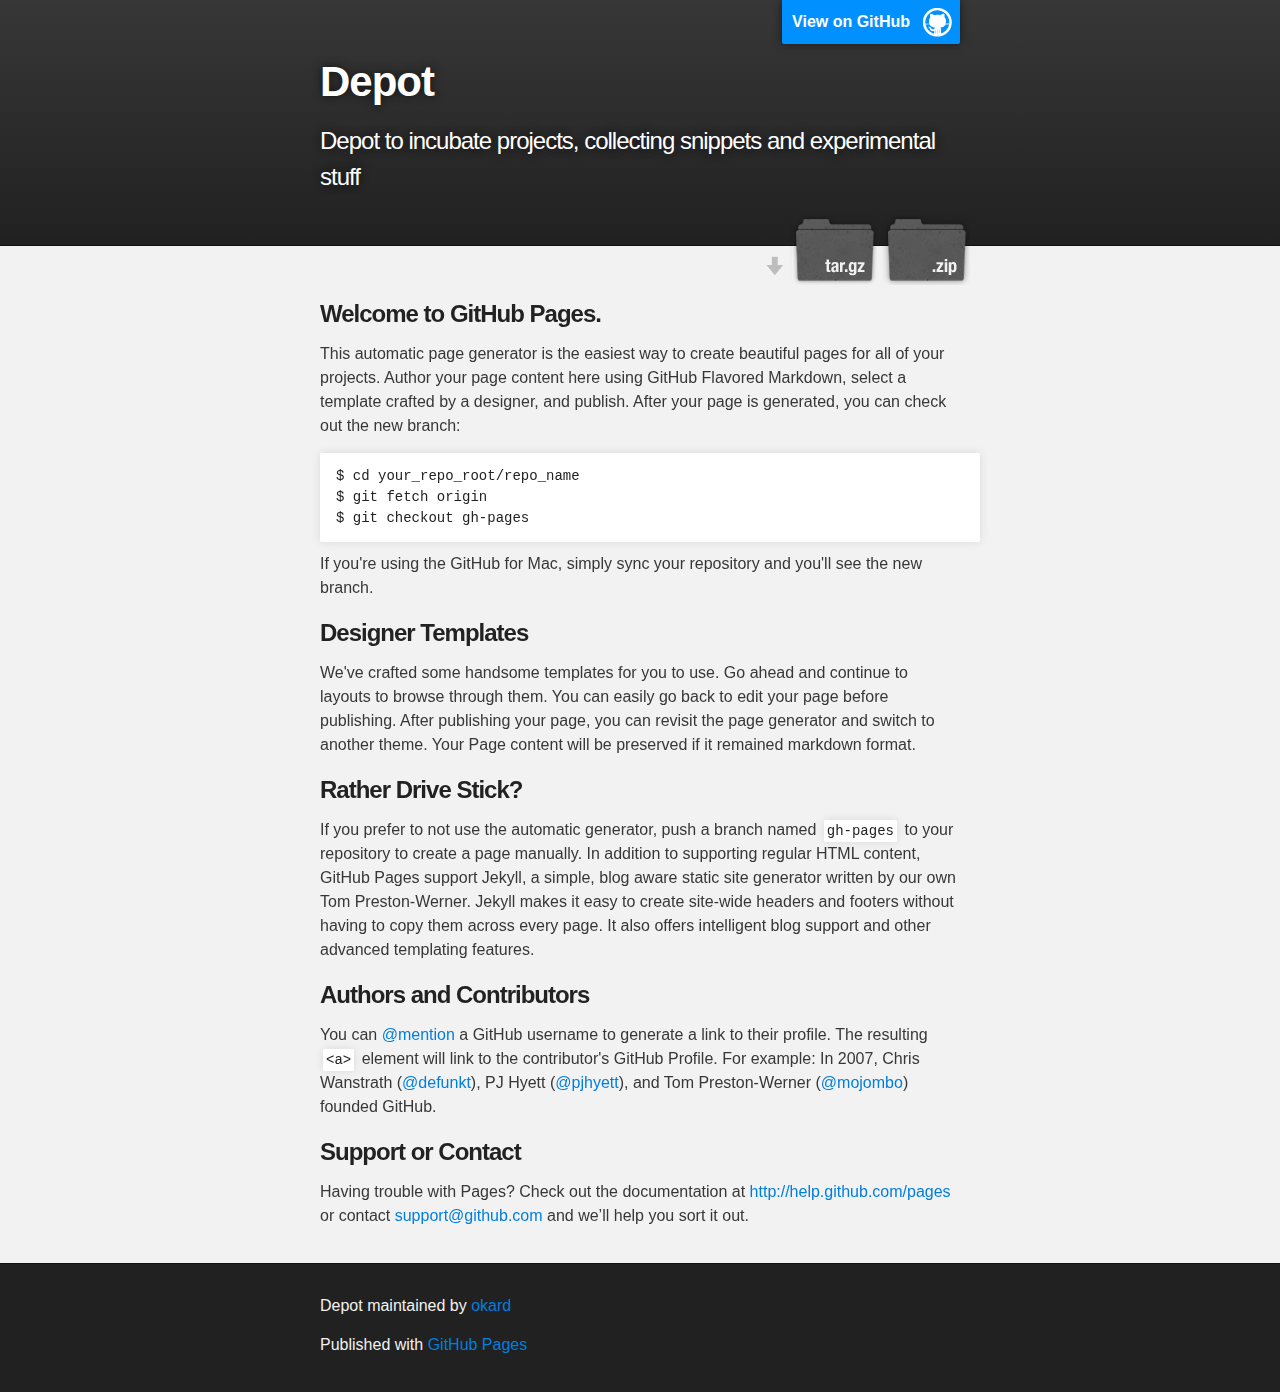
<file: index.html>
<!DOCTYPE html>
<html>

  <head>
    <meta charset='utf-8' />
    <meta http-equiv="X-UA-Compatible" content="chrome=1" />
    <meta name="description" content="Depot : Depot to incubate projects, collecting snippets and experimental stuff" />

    <link rel="stylesheet" type="text/css" media="screen" href="stylesheets/stylesheet.css">

    <title>Depot</title>
  </head>

  <body>

    <!-- HEADER -->
    <div id="header_wrap" class="outer">
        <header class="inner">
          <a id="forkme_banner" href="https://github.com/okard/depot">View on GitHub</a>

          <h1 id="project_title">Depot</h1>
          <h2 id="project_tagline">Depot to incubate projects, collecting snippets and experimental stuff</h2>

            <section id="downloads">
              <a class="zip_download_link" href="https://github.com/okard/depot/zipball/master">Download this project as a .zip file</a>
              <a class="tar_download_link" href="https://github.com/okard/depot/tarball/master">Download this project as a tar.gz file</a>
            </section>
        </header>
    </div>

    <!-- MAIN CONTENT -->
    <div id="main_content_wrap" class="outer">
      <section id="main_content" class="inner">
        <h3>Welcome to GitHub Pages.</h3>

<p>This automatic page generator is the easiest way to create beautiful pages for all of your projects. Author your page content here using GitHub Flavored Markdown, select a template crafted by a designer, and publish. After your page is generated, you can check out the new branch:</p>

<pre><code>$ cd your_repo_root/repo_name
$ git fetch origin
$ git checkout gh-pages
</code></pre>

<p>If you're using the GitHub for Mac, simply sync your repository and you'll see the new branch.</p>

<h3>Designer Templates</h3>

<p>We've crafted some handsome templates for you to use. Go ahead and continue to layouts to browse through them. You can easily go back to edit your page before publishing. After publishing your page, you can revisit the page generator and switch to another theme. Your Page content will be preserved if it remained markdown format.</p>

<h3>Rather Drive Stick?</h3>

<p>If you prefer to not use the automatic generator, push a branch named <code>gh-pages</code> to your repository to create a page manually. In addition to supporting regular HTML content, GitHub Pages support Jekyll, a simple, blog aware static site generator written by our own Tom Preston-Werner. Jekyll makes it easy to create site-wide headers and footers without having to copy them across every page. It also offers intelligent blog support and other advanced templating features.</p>

<h3>Authors and Contributors</h3>

<p>You can <a href="https://github.com/blog/821" class="user-mention">@mention</a> a GitHub username to generate a link to their profile. The resulting <code>&lt;a&gt;</code> element will link to the contributor's GitHub Profile. For example: In 2007, Chris Wanstrath (<a href="https://github.com/defunkt" class="user-mention">@defunkt</a>), PJ Hyett (<a href="https://github.com/pjhyett" class="user-mention">@pjhyett</a>), and Tom Preston-Werner (<a href="https://github.com/mojombo" class="user-mention">@mojombo</a>) founded GitHub.</p>

<h3>Support or Contact</h3>

<p>Having trouble with Pages? Check out the documentation at <a href="http://help.github.com/pages">http://help.github.com/pages</a> or contact <a href="mailto:support@github.com">support@github.com</a> and we’ll help you sort it out.</p>
      </section>
    </div>

    <!-- FOOTER  -->
    <div id="footer_wrap" class="outer">
      <footer class="inner">
        <p class="copyright">Depot maintained by <a href="https://github.com/okard">okard</a></p>
        <p>Published with <a href="http://pages.github.com">GitHub Pages</a></p>
      </footer>
    </div>

    

  </body>
</html>
</file>
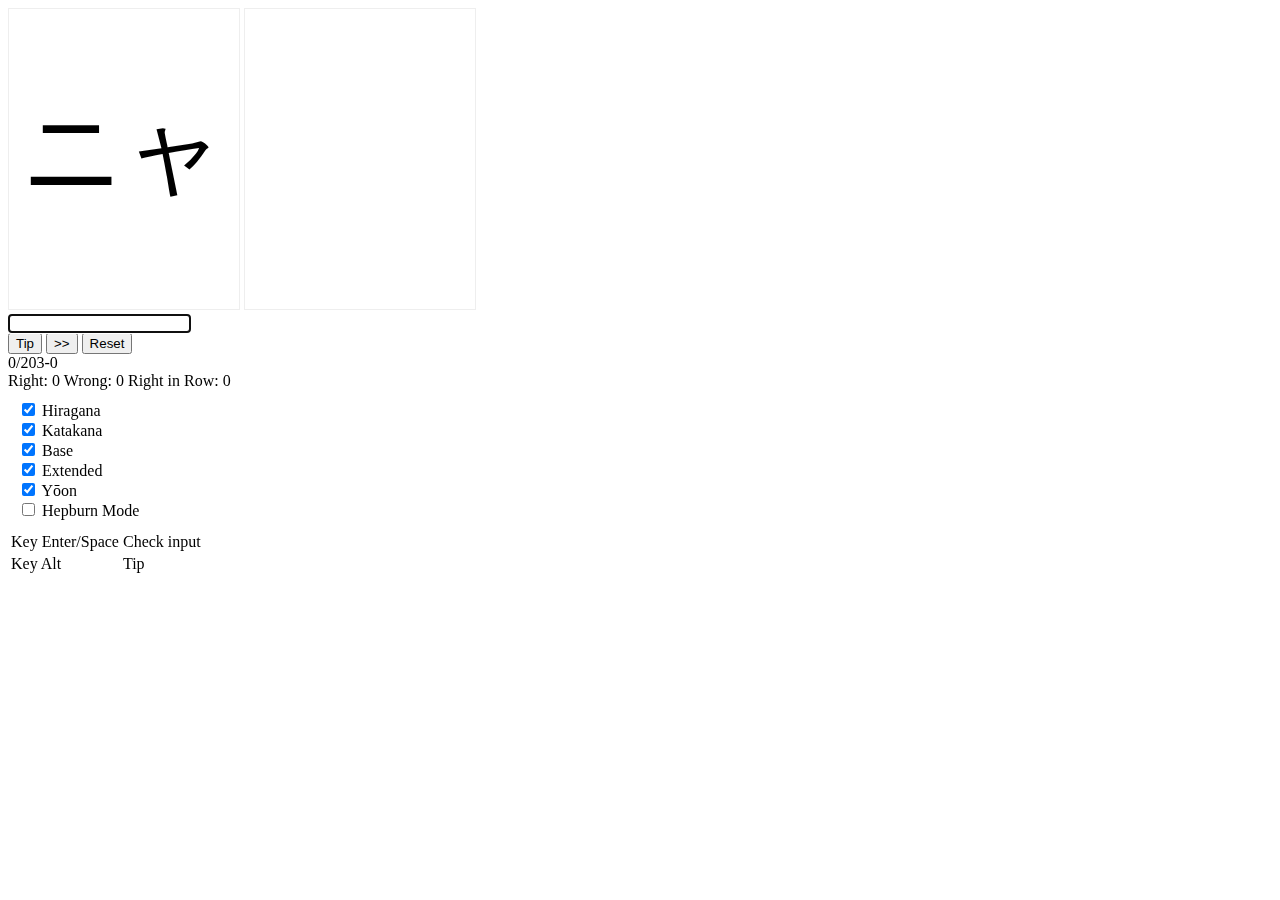
<file: JS.KanaTrainer/index.html>
<!DOCTYPE html>
<html lang="de">
  <head>
    <meta charset="utf-8" />
    <title>Kana Trainer</title>
    <link rel="stylesheet" href="style/default.css" type="text/css" />
    <link rel="icon" href="favicon.png" type="image/png"/>
    <script type="text/javascript" src="js/KanaTrainer.js"></script>
    <script type="text/javascript" src="js/KanaData.js"></script>
    <script type="text/javascript" src="js/Paint.js"></script>
    <script type="text/javascript" src="js/setup.js"></script>
  </head>
  <body>

    <noscript>Javascript is required</noscript>

    <!-- Complete Container for KanaTrainer -->
    <div id="kanaTrainer">

        <!-- Main GUI -->
        <div>
            <canvas id="canvasShow" width="230" height="300"></canvas>

            <canvas id="canvasDraw" width="230" height="300"></canvas>
            
        </div>

        <!-- Controls -->
        <div>
            <audio id="sndNeg" src="67454__splashdust__negativebeep_edited.wav" preload="auto"></audio>
            <audio id="sndPos" src="26875__cfork__cf-fx-batch-jingle-glock-n-kloing_edited.wav" preload="auto"></audio>

            <input id="txtInput" class="inputBox" type="text" value="" />

            <input id="btnTip" type="button" value="Tip" />
            <input id="btnNext" type="button" value=">>" />
            
            <input id="btnReset" type="button" value="Reset" />

            <div id="divStatus"></div>
            <div id="divStatistics"></div>
        </div>

        <!-- Options -->
        <div id="divOptions">
            <div class="optionEntry">
            <input id="chkHiragana" type="checkbox" checked/>
            <label for="chkHiragana">Hiragana</label>
            </div>

            <div class="optionEntry">
            <input id="chkKatakana" type="checkbox" checked/>
            <label for="chkKatakana">Katakana</label>
            </div>

            <div class="optionEntry">
            <input id="chkBase" type="checkbox" checked/>
            <label for="chkBase">Base</label>
            </div>
            
            <div class="optionEntry">
            <input id="chkExtended" type="checkbox" checked/>
            <label for="chkExtended">Extended</label>
            </div>

            <div class="optionEntry">
            <input id="chkYoon" type="checkbox" checked/>
            <label for="chkYoon">Yōon</label>
            </div>
            
            <div class="optionEntry">
            <input id="chkHepburnMode" type="checkbox"/>
            <label for="chkHepburnMode">Hepburn Mode</label>
            </div>
        </div>
        
        <div>
			<table>
				<tr>
					<td>Key Enter/Space</td><td>Check input</td>
				</tr>
				<tr>
					<td>Key Alt</td><td>Tip</td>
				</tr>
			</table>
        </div>

    </div>
  </body>
</html>
</file>
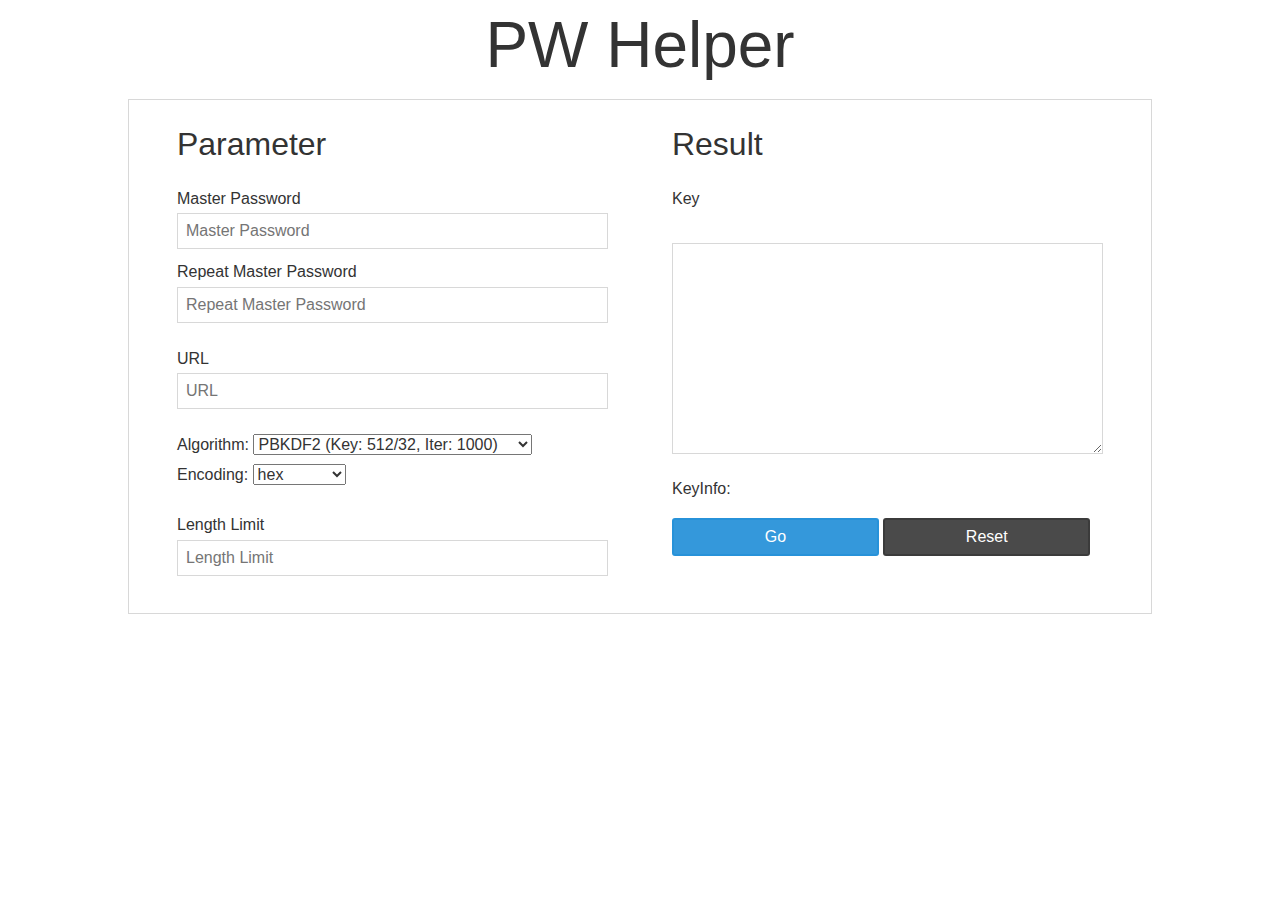
<file: Js.Pw/index.html>
<!DOCTYPE html>
<html>

<head>
	<meta charset="UTF-8">
	<title>Pw Helper</title>
	
	<link rel="stylesheet" type="text/css" href="css/furtive.min.css">

	<script src="js/pbkdf2.js"></script>
	<script src="js/blake2s.js"></script>
	<script src="js/base91.js"></script>
	<script src="js/utils.js"></script>
	<script src="js/webapp.js"></script>
	
	<style type="text/css">
	textarea {
		white-space: pre;
		word-wrap: normal;
		overflow-x: scroll;
	}
	
	</style>
	
	<link rel="icon" type="image/png" href="[data-uri]">
</head>

<body>
	<noscript class="bg--red brdr--dark-gray p1 m1" style="display:block;">
		Please activate javascript to use this page.
	</noscript>
		
	<div id="container" style="display:none;max-width:80%; margin: 0px auto;">
		<h1 class="txt--center">PW Helper</h1>
		
		<form action="#" method="post" onsubmit="create_pw();return false;">
			
		<div class="grd brdr--light-gray" style="padding-bottom:1em;">
			<div class="grd-row">
				<div class="grd-row-col-3-6 px2">
					<h3>Parameter</h3>
					<p>
					<label for="txtMasterPw">Master Password</label>
					<input id="txtMasterPw" name="txtMasterPw" type="password" value="" placeholder="Master Password" onfocus="this.select();return false;" required/>
					<label for="txtMasterPwVerify">Repeat Master Password</label>
					<input id="txtMasterPwVerify" name="txtMasterPwVerify" type="password" value="" placeholder="Repeat Master Password" onfocus="this.select();return false;" required/>
					</p>
					
					<p>
					<label for="txtUrl">URL</label>
					<input id="txtUrl" name="txtUrl" type="text" value="" placeholder="URL" onfocus="this.select();return false;" required/>
					</p>
					
					<p>
					<label for="lstAlgorithm">Algorithm: </label>
					<select id="lstAlgorithm" name="lstAlgorithm">
						<option value="PBKDF2">PBKDF2 (Key: 512/32, Iter: 1000)</option>
						<option value="BLAKE2S">BLAKE2s (Key 32, With Secret Key)</option>
						<!--
						scrypt,
						blake2b/chacha20 simple hashing/symmetric encryption?
						pure hash hash(mpw+url)?
						-->
					</select>
					<br/>
					<label for="lstEncoding">Encoding: </label>
					<select id="lstEncoding" name="lstEncoding">
						<option value="hex">hex</option>
						<option value="base64">base64</option>
						<option value="base64url">base64url</option>
						<option value="base91">base91</option>
					</select>
					</p>
					
					<p>
					<label for="numLength">Length Limit</label>
					<input id="numLength" name="numLength" type="number"  min="0" max="100" placeholder="Length Limit">
					</p>
					
				</div>
				<div class="grd-row-col-3-6 px2">
					<h3>Result</h3>
					<p>
					<span id="lblWarning" style="color:red;display:block"></span>
					<label for="txtResult" style="display:block">Key</label> 
					<br/>
					<textarea id="txtResult" rows="6" cols="128" readonly>
					</textarea>
					</p>
					
					<div id="lblKeyInfo">KeyInfo: </div>
					
					<input class="btn--blue" style="width:48%;display:inline-block;" type="submit" value="Go">
					<input class="btn--gray" style="width:48%;display:inline-block;" type="reset" value="Reset">
				</div>
			</div>
		</div>
		</form>
	</div>
	
	<script>
		document.getElementById("container").style.display = 'block';
	</script> 
</body>
</html>
</file>
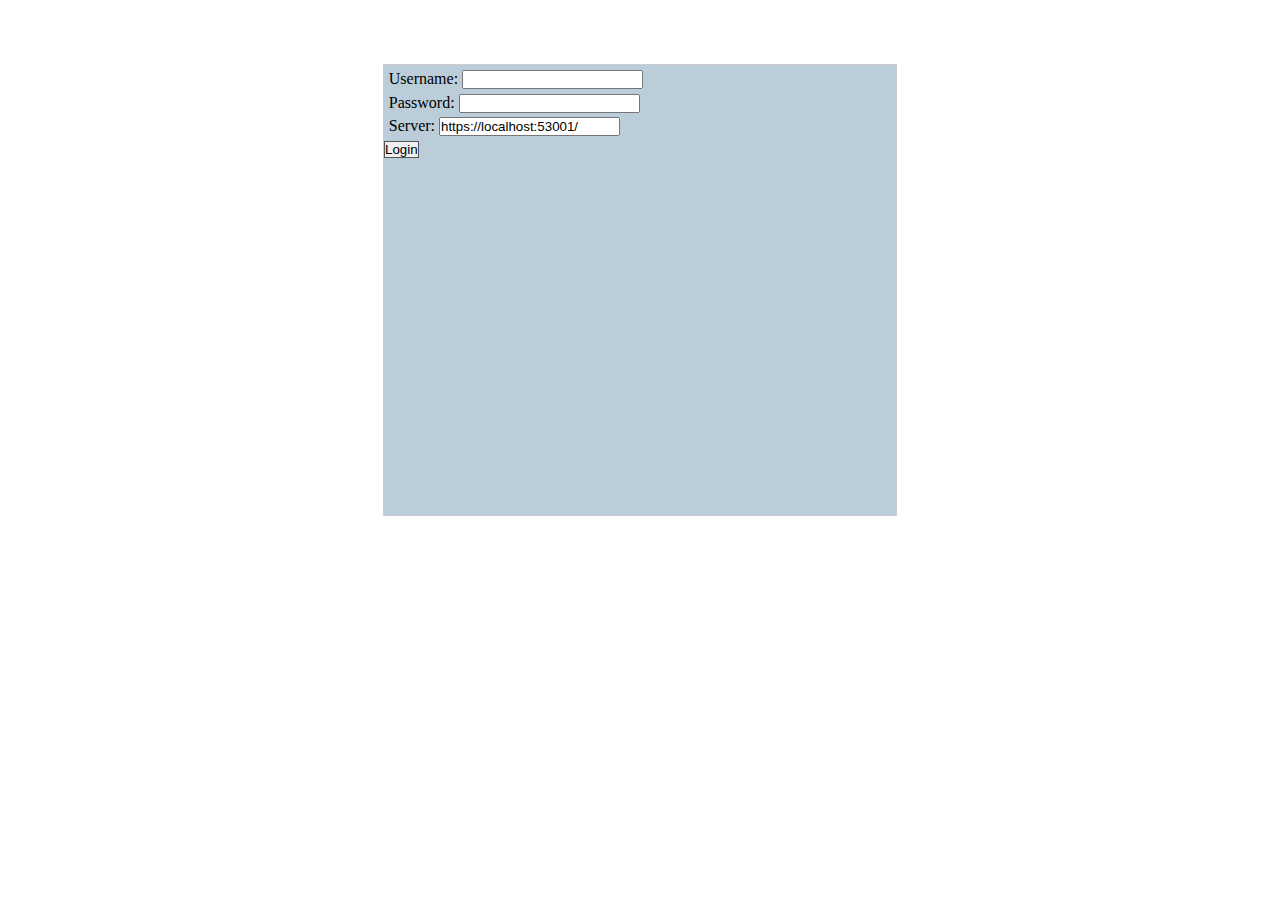
<file: JS.BoardGameWeb/client/index.html>
<?xml version="1.0" encoding="UTF-8"?>
<html xmlns="http://www.w3.org/1999/xhtml">
  <head>
    <title>Board Game</title>

     
    <link rel="stylesheet" href="css/default.css" type="text/css" />

    <script type="text/javascript" src="js/jquery-1.6.1.min.js"></script>
    <script type="text/javascript" src="js/lib.js"></script>
    <script type="text/javascript" src="js/main.js"></script>
  </head>
  <body>

    <!-- Login Window -->
    <div id="loginWindow">
        <div id="noscript">
            Javascript is disabled
        </div>

        <label> Username: <input id="txtUsername" type="text" /> </label>
        <label> Password: <input id="txtPassword" type="text" /> </label>
        <label> Server: <input id="cmbServer" type="url" list="serverUrls" value="https://localhost:53001/"/> </label>
        <datalist id="serverUrls">
        <option value="https://localhost:53001/" label="Localhost">
        </datalist>

        <input id="btnLogin" type="button" value="Login" onclick="login()" />

    </div>

    <!-- Status Bar -->
    <div id="statusBar" style="display:none">
        <!-- Username -->
        <span>Benutzer</span>
        <!-- Ranking -->
        <span>Ranking</span>
        <!-- Einstellungen -->
        <a href="#" onclick="return false;">Settings</a>
        <!-- Logout -->
        <a href="#" onclick="logout(); return false;">Logout</a>
    </div>

    <!-- Lobby Window -->
    <div id="lobbyWindow" style="display:none">

        <!-- Game Making Dialog -->
        <!-- Chat -->

        <!-- Game List -->
        <div id="divGameList">
            <!-- Id (Spieler) Join, Spectate) -->
        </div>
        
        <input id="btnMakeGame" type="button" value="Make a game" />
        <input id="btnMatchMaking" type="button" value="Match Making" />
    </div>

    <!-- Game Window -->
    <div id="gameWindow" style="display:none">
        <!-- Canvas -> Board + Sideboard -->
        <!-- Statictics -->
        <!-- Controls -->
    </div>


  </body>
</html>
</file>
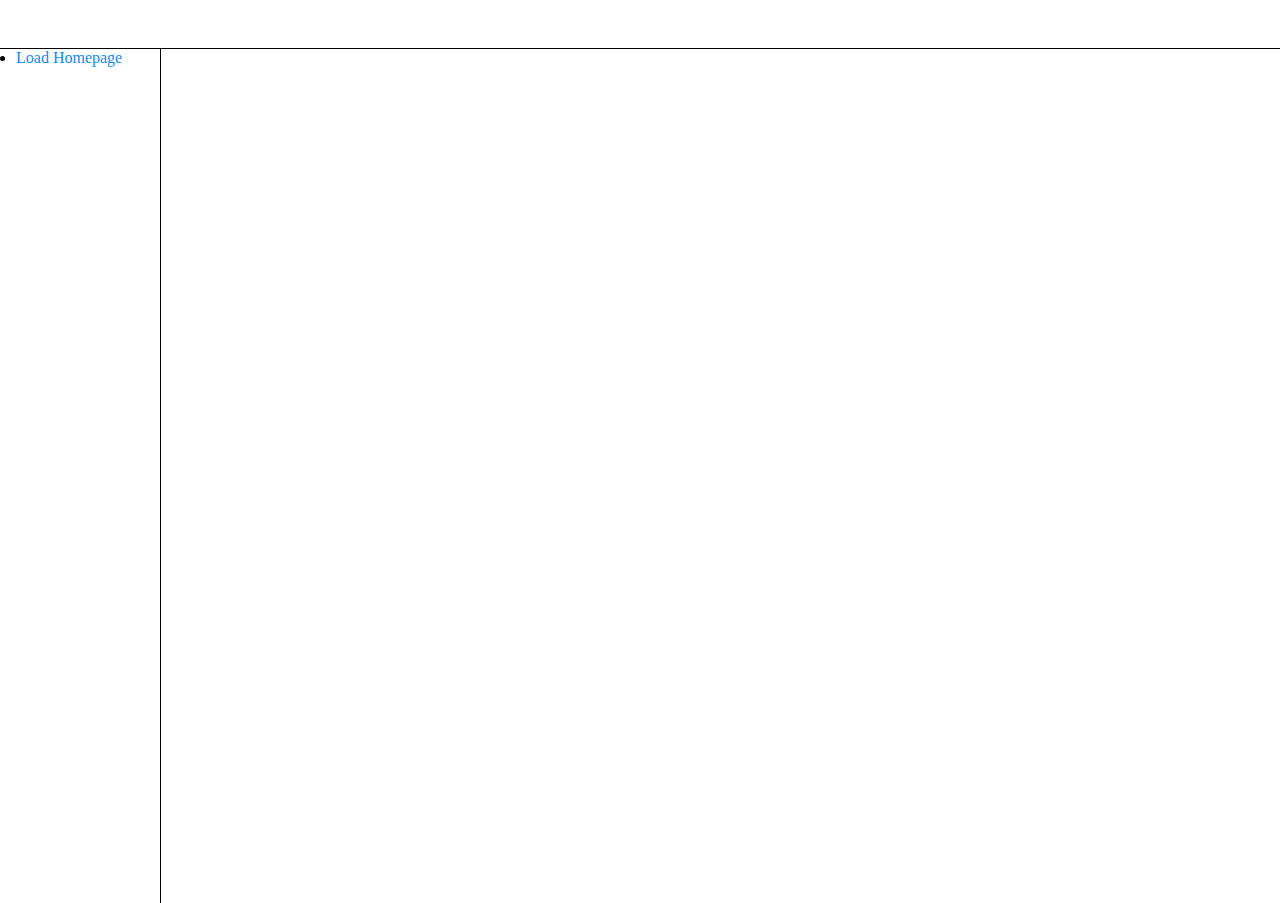
<file: JS.Wiki/web/index.html>
<?xml version="1.0" encoding="UTF-8"?>
<html xmlns="http://www.w3.org/1999/xhtml">
    <head>
        <title>Niki</title>
        <link href="style/default.css" rel="stylesheet" type="text/css"/>
        <script type="text/javascript" src="js/jquery-1.7.min.js"></script>
        <script type="text/javascript" src="js/niki.js"></script>
    </head>
    
    <body>
        <noscript>Please enable javascript</noscript>
        <!-- top toolbar -->
        <div id="toolbar">
        </div>
        
        <!-- left sidebar -->
        <div id="sidebarl">
        
            <div id="debugbar">
                <ul>
                    <li><a onclick="niki.load('Homepage');return false;" href="#">Load Homepage</a></li>
                </ul>
            </div>

            <ul id="sidebar_pagelist">
            </ul>
        </div>
        
        <!-- Content Block -->
        <div id="content">
            <!-- Tab Bar here -->
            <div id="page_header">
            </div>
            <div id="page_content">
            </div>
        </div>
       
        
        <div style="clear:both" />
    </body>
</html>
</file>
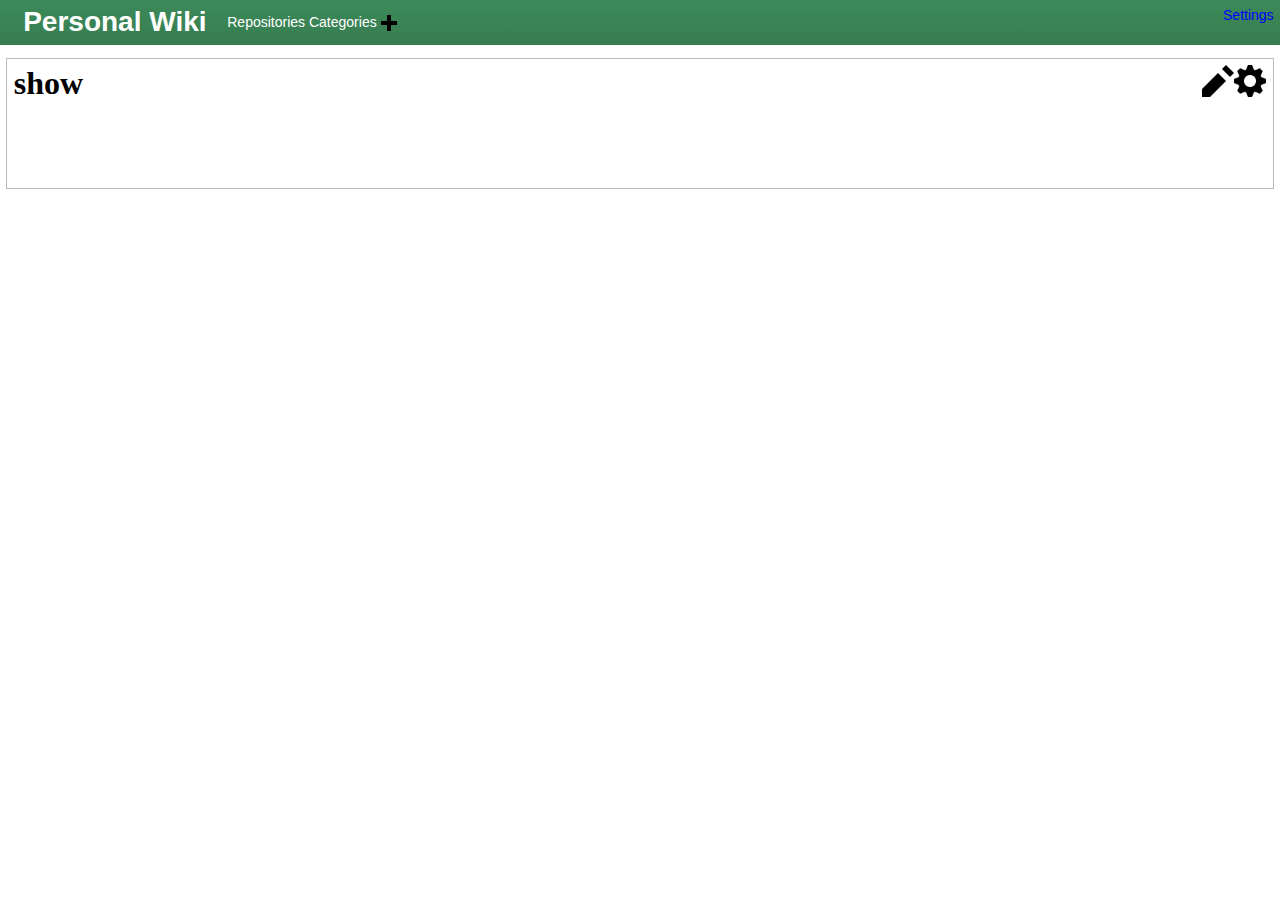
<file: Mix.PersonalWiki/frontend/index.htm>
<!DOCTYPE html>
<html>

<head>
    <meta charset="UTF-8">
    <title>Personal Wiki</title>
    <meta name="description" content="">
    <meta name="author" content="">
    <meta name="keywords" content="">
	
	
	<link rel="icon" type="image/png" href="img/aperture-2x.png" />

    <link href="style/core.css" type="text/css" rel="stylesheet">
    <link href="style/page.css" type="text/css" rel="stylesheet">
    
    <script src="js/jquery-2.1.0.min.js"></script>
    <script src="js/markdown.min.js"></script>
    <script src="js/wiki.js"></script>
    <script src="js/setup.js"></script>
</head>

<body>
	<header id="headerMain">
		<h1>Personal Wiki</h1>
		<span>Repositories</span>
		<span>Categories</span>
		<a href="#" onclick="frontend.page_new(); return false;"><img src="img/plus-2x.png"/></a>

		<div style="float:right; display: table-cell;">
			<a href="#" onclick="frontend.load_setting_tpl(); return false;">Settings</a>
		</div>
		
		<div style="clear:both;" />
		
    </header>
	
	<noscript>
		Javascript is required to work properly
	</noscript>
	
	<!--
	<li><a href="#">File Manager</a></li>
	<li><a href="#">Sync Data</a></li>
	-->
	
	<!--
	Views:
		* Page View
			Show a wiki page 
		* Settings View
			Show settings of the frontend
		* Category View / All Pages / ....
			Listing of pages received from server
			
		(Syncing, FileManager, etc)
	-->
	
	<section id="contentMain">
		
	</section>
	
	<div style="clear:both" />

</body>
</html>
</file>
<file: stylesheets/stylesheet.css>
/*******************************************************************************
Slate Theme for Github Pages
by Jason Costello, @jsncostello
*******************************************************************************/

@import url(pygment_trac.css);

/*******************************************************************************
MeyerWeb Reset
*******************************************************************************/

html, body, div, span, applet, object, iframe,
h1, h2, h3, h4, h5, h6, p, blockquote, pre,
a, abbr, acronym, address, big, cite, code,
del, dfn, em, img, ins, kbd, q, s, samp,
small, strike, strong, sub, sup, tt, var,
b, u, i, center,
dl, dt, dd, ol, ul, li,
fieldset, form, label, legend,
table, caption, tbody, tfoot, thead, tr, th, td,
article, aside, canvas, details, embed,
figure, figcaption, footer, header, hgroup,
menu, nav, output, ruby, section, summary,
time, mark, audio, video {
  margin: 0;
  padding: 0;
  border: 0;
  font: inherit;
  vertical-align: baseline;
}

/* HTML5 display-role reset for older browsers */
article, aside, details, figcaption, figure,
footer, header, hgroup, menu, nav, section {
  display: block;
}

ol, ul {
  list-style: none;
}

blockquote, q {
}

table {
  border-collapse: collapse;
  border-spacing: 0;
}

a:focus {
  outline: none;
}

/*******************************************************************************
Theme Styles
*******************************************************************************/

body {
  box-sizing: border-box;
  color:#373737;
  background: #212121;
  font-size: 16px;
  font-family: 'Myriad Pro', Calibri, Helvetica, Arial, sans-serif;
  line-height: 1.5;
  -webkit-font-smoothing: antialiased;
}

h1, h2, h3, h4, h5, h6 {
  margin: 10px 0;
  font-weight: 700;
  color:#222222;
  font-family: 'Lucida Grande', 'Calibri', Helvetica, Arial, sans-serif;
  letter-spacing: -1px;
}

h1 {
  font-size: 36px;
  font-weight: 700;
}

h2 {
  padding-bottom: 10px;
  font-size: 32px;
  background: url('../images/bg_hr.png') repeat-x bottom;
}

h3 {
  font-size: 24px;
}

h4 {
  font-size: 21px;
}

h5 {
  font-size: 18px;
}

h6 {
  font-size: 16px;
}

p {
  margin: 10px 0 15px 0;
}

footer p {
  color: #f2f2f2;
}

a {
  text-decoration: none;
  color: #007edf;
  text-shadow: none;

  transition: color 0.5s ease;
  transition: text-shadow 0.5s ease;
  -webkit-transition: color 0.5s ease;
  -webkit-transition: text-shadow 0.5s ease;
  -moz-transition: color 0.5s ease;
  -moz-transition: text-shadow 0.5s ease;
  -o-transition: color 0.5s ease;
  -o-transition: text-shadow 0.5s ease;
  -ms-transition: color 0.5s ease;
  -ms-transition: text-shadow 0.5s ease;
}

#main_content a:hover {
  color: #0069ba;
  text-shadow: #0090ff 0px 0px 2px;
}

footer a:hover {
  color: #43adff;
  text-shadow: #0090ff 0px 0px 2px;
}

em {
  font-style: italic;
}

strong {
  font-weight: bold;
}

img {
  position: relative;
  margin: 0 auto;
  max-width: 739px;
  padding: 5px;
  margin: 10px 0 10px 0;
  border: 1px solid #ebebeb;

  box-shadow: 0 0 5px #ebebeb;
  -webkit-box-shadow: 0 0 5px #ebebeb;
  -moz-box-shadow: 0 0 5px #ebebeb;
  -o-box-shadow: 0 0 5px #ebebeb;
  -ms-box-shadow: 0 0 5px #ebebeb;
}

pre, code {
  width: 100%;
  color: #222;
  background-color: #fff;

  font-family: Monaco, "Bitstream Vera Sans Mono", "Lucida Console", Terminal, monospace;
  font-size: 14px;

  border-radius: 2px;
  -moz-border-radius: 2px;
  -webkit-border-radius: 2px;



}

pre {
  width: 100%;
  padding: 10px;
  box-shadow: 0 0 10px rgba(0,0,0,.1);
  overflow: auto;
}

code {
  padding: 3px;
  margin: 0 3px;
  box-shadow: 0 0 10px rgba(0,0,0,.1);
}

pre code {
  display: block;
  box-shadow: none;
}

blockquote {
  color: #666;
  margin-bottom: 20px;
  padding: 0 0 0 20px;
  border-left: 3px solid #bbb;
}

ul, ol, dl {
  margin-bottom: 15px
}

ul li {
  list-style: inside;
  padding-left: 20px;
}

ol li {
  list-style: decimal inside;
  padding-left: 20px;
}

dl dt {
  font-weight: bold;
}

dl dd {
  padding-left: 20px;
  font-style: italic;
}

dl p {
  padding-left: 20px;
  font-style: italic;
}

hr {
  height: 1px;
  margin-bottom: 5px;
  border: none;
  background: url('../images/bg_hr.png') repeat-x center;
}

table {
  border: 1px solid #373737;
  margin-bottom: 20px;
  text-align: left;
 }

th {
  font-family: 'Lucida Grande', 'Helvetica Neue', Helvetica, Arial, sans-serif;
  padding: 10px;
  background: #373737;
  color: #fff;
 }

td {
  padding: 10px;
  border: 1px solid #373737;
 }

form {
  background: #f2f2f2;
  padding: 20px;
}

img {
  width: 100%;
  max-width: 100%;
}

/*******************************************************************************
Full-Width Styles
*******************************************************************************/

.outer {
  width: 100%;
}

.inner {
  position: relative;
  max-width: 640px;
  padding: 20px 10px;
  margin: 0 auto;
}

#forkme_banner {
  display: block;
  position: absolute;
  top:0;
  right: 10px;
  z-index: 10;
  padding: 10px 50px 10px 10px;
  color: #fff;
  background: url('../images/blacktocat.png') #0090ff no-repeat 95% 50%;
  font-weight: 700;
  box-shadow: 0 0 10px rgba(0,0,0,.5);
  border-bottom-left-radius: 2px;
  border-bottom-right-radius: 2px;
}

#header_wrap {
  background: #212121;
  background: -moz-linear-gradient(top, #373737, #212121);
  background: -webkit-linear-gradient(top, #373737, #212121);
  background: -ms-linear-gradient(top, #373737, #212121);
  background: -o-linear-gradient(top, #373737, #212121);
  background: linear-gradient(top, #373737, #212121);
}

#header_wrap .inner {
  padding: 50px 10px 30px 10px;
}

#project_title {
  margin: 0;
  color: #fff;
  font-size: 42px;
  font-weight: 700;
  text-shadow: #111 0px 0px 10px;
}

#project_tagline {
  color: #fff;
  font-size: 24px;
  font-weight: 300;
  background: none;
  text-shadow: #111 0px 0px 10px;
}

#downloads {
  position: absolute;
  width: 210px;
  z-index: 10;
  bottom: -40px;
  right: 0;
  height: 70px;
  background: url('../images/icon_download.png') no-repeat 0% 90%;
}

.zip_download_link {
  display: block;
  float: right;
  width: 90px;
  height:70px;
  text-indent: -5000px;
  overflow: hidden;
  background: url(../images/sprite_download.png) no-repeat bottom left;
}

.tar_download_link {
  display: block;
  float: right;
  width: 90px;
  height:70px;
  text-indent: -5000px;
  overflow: hidden;
  background: url(../images/sprite_download.png) no-repeat bottom right;
  margin-left: 10px;
}

.zip_download_link:hover {
  background: url(../images/sprite_download.png) no-repeat top left;
}

.tar_download_link:hover {
  background: url(../images/sprite_download.png) no-repeat top right;
}

#main_content_wrap {
  background: #f2f2f2;
  border-top: 1px solid #111;
  border-bottom: 1px solid #111;
}

#main_content {
  padding-top: 40px;
}

#footer_wrap {
  background: #212121;
}



/*******************************************************************************
Small Device Styles
*******************************************************************************/

@media screen and (max-width: 480px) {
  body {
    font-size:14px;
  }

  #downloads {
    display: none;
  }

  .inner {
    min-width: 320px;
    max-width: 480px;
  }

  #project_title {
  font-size: 32px;
  }

  h1 {
    font-size: 28px;
  }

  h2 {
    font-size: 24px;
  }

  h3 {
    font-size: 21px;
  }

  h4 {
    font-size: 18px;
  }

  h5 {
    font-size: 14px;
  }

  h6 {
    font-size: 12px;
  }

  code, pre {
    min-width: 320px;
    max-width: 480px;
    font-size: 11px;
  }

}
</file>
<file: JS.KanaTrainer/style/default.css>
/* */


input[type="text"] {
    border: 1px solid gray;
}

.inputBox {
    display:block;
}


.optionEntry {
    
}


#divOptions {
    margin:10px;
}


canvas {
     border: 1px solid #eee;
}
</file>
<file: JS.BoardGameWeb/client/css/default.css>
/*
 BoardGameWeb
 default styles
 Licensed under GPLv3
 Author: okard
*/


* {
  padding:0;
  margin:0;
}



label {
    display:block;
    margin:0.3em;
}

input[type="button"] {
    border: 1px solid #555;
}


/* Specific IDs */

#noscript
{
    display:block;
    background-color:red;
    padding: 0 1em 0 1em;
}

#loginWindow {
    background:#bbcdd8;
    border: 1px solid #ccc;
    width: 40%;
    height: 50%;
    vertical-align:center;
    margin: 5% auto;
}

#statusBar {
    height: 1.5em;
    background: #eee;
}
</file>
<file: JS.Wiki/web/style/default.css>
/* default style sheet */
* {padding:0; margin:0;}

a {color:#0f8bff; text-decoration:none;}
a:hover {color:#f38832;}

ul { margin-left:1em;}
ol { margin-left:1em;}

noscript { background-color:red; max-height:3em; display:block; text-align:center; vertical-align:middle; font-weight:bold; font-size:1.8em; }

#toolbar { 
    height:5%; 
    min-height:3em; 
    border-bottom:1px solid black; 
}

#sidebarl { min-width:10em; height:94.9%; border-right:1px solid black; float:left; }

#content { margin-left:11em; float:left; }
</file>
<file: Mix.PersonalWiki/frontend/style/core.css>
/* core styles for complete website (laylout) */

*, body {
	padding:0;
	margin:0;
}

a {
	text-decoration:none;
	color: blue;
}

a:hover {
	color: orange;
}

noscript {
	display:block;
	border: 1px solid #ccc;
	margin: 0.5%;
	padding: 0.3em;
	background-color: #ff6464;
}


#headerMain {
	background-color: #1a1a1a;
	color: white;
	padding:0.5%;
	background-image: linear-gradient(#3c8a59 0%, #377d51 100%);
	font: 14px arial, sans-serif;
	min-height: 5%;
	margin-bottom: 1%;
}

#headerMain * {
	vertical-align: middle;
}

#headerMain h1 {
	display: inline;
	margin-left: 0.6em;
	margin-right: 0.6em;
}

#contentMain {
	margin-left: 0.5%;
	margin-right: 0.5%;
	padding:0.5%;
	border: 1px solid #bbb;
}


/*  sidebar list */
#sidebarLeft ul {
	list-style-type: none;
}

#sidebarLeft li {
	list-style-type: none;
	padding-left:1em;
}
</file>
<file: Mix.PersonalWiki/frontend/style/page.css>
/* all styles for a wiki page */


.edit_button {
	height:32px;
	width:32px;
	background-image: url('../img/pencil-6x.png');
	background-size: 32px 32px;
	display:inline-block;
}

.settings_button {
	height:32px;
	width:32px;
	background-image: url('../img/cog-6x.png');
	background-size: 32px 32px;
	display:inline-block;
}

#page_menu {
	float:right;
	display:inline-block;
}

#page_menu a {
	vertical-align:top;
}

#page_menu ul li a {
	display:inline-block;
	float:right;
}

#page_menu ul:after {
    clear: both;
    content: " ";
    display: block;
    font-size: 0;
    height: 0;
    visibility: hidden;
}

#page_menu ul {
    padding: 0px;
    margin: 0px;
    display:block;
}

#page_menu ul li {
	list-style: none;
}

#page_menu ul li a.settings_button:hover ~ ul {
    visibility: visible;
}

#page_menu ul li ul {
    display: block;
    visibility: hidden;
    position: relativ;
    padding:0px;
    float:left;
}

#page_menu ul li ul:hover {
    visibility: visible;
}

#page_menu ul li ul:after {
	clear: both;
    content: " ";
    display: block;
    font-size: 0;
    height: 0;
    visibility: hidden;
}

#page_menu ul li ul li{
    /*float: none;*/
    padding:0.1em;
    display:flex; flex-direction:row;
}

#page_menu ul li ul li:hover{
	background-color: #f5f5f5;
}

#page_menu ul li ul a{
	display:inline-block;
	width:100%;
}


/* containts the current page view (show,edit, ...) */
#page_view {
	min-height: 5em;
}

#page_show {
	
}
</file>
<file: Js.Pw/css/furtive.min.css>
body{margin:0}aside,details,main,summary{display:block}template{display:none}a:active,a:hover{outline:0}abbr[title]{border-bottom:1px dotted}b,strong{font-weight:700}dfn{font-style:italic}sub,sup{font-size:75%;line-height:0;position:relative;vertical-align:baseline}sup{top:-.5em}sub{bottom:-.25em}svg:not(:root){overflow:hidden}figure{margin:1em 40px}hr{box-sizing:content-box;height:0}pre{overflow:auto}code,kbd,pre,samp{font-family:monospace,monospace;font-size:1em}button,input,optgroup,select,textarea{color:inherit;font:inherit;margin:0}button{overflow:visible}button,select{text-transform:none}button,html input[type=button],input[type=reset],input[type=submit]{-webkit-appearance:button;cursor:pointer}button[disabled],html input[disabled]{cursor:default}button::-moz-focus-inner,input::-moz-focus-inner{border:0;padding:0}input{line-height:normal}input[type=number]::-webkit-inner-spin-button,input[type=number]::-webkit-outer-spin-button{height:auto}input[type=search]{-webkit-appearance:textfield;box-sizing:content-box}input[type=search]::-webkit-search-cancel-button,input[type=search]::-webkit-search-decoration{-webkit-appearance:none}fieldset{border:1px solid silver;margin:0 2px;padding:.35em .625em .75em}legend{border:0;padding:0}textarea{overflow:auto}optgroup{font-weight:700}table{border-collapse:collapse;border-spacing:0}td,th{padding:0}.grd{padding-left:1rem;padding-right:1rem}.grd-row{box-sizing:border-box;display:-webkit-flex;display:-ms-flexbox;display:flex;-webkit-flex-direction:row;-ms-flex-direction:row;flex-direction:row;-webkit-flex-wrap:wrap;-ms-flex-wrap:wrap;flex-wrap:wrap;max-width:100%}.grd-row-col-1-6{max-width:16.66667%;-webkit-flex-basis:16.66667%;-ms-flex-preferred-size:16.66667%;flex-basis:16.66667%}.grd-row-col-2-6{max-width:33.33333%;-webkit-flex-basis:33.33333%;-ms-flex-preferred-size:33.33333%;flex-basis:33.33333%}.grd-row-col-3-6{max-width:50%;-webkit-flex-basis:50%;-ms-flex-preferred-size:50%;flex-basis:50%}.grd-row-col-4-6{max-width:66.66667%;-webkit-flex-basis:66.66667%;-ms-flex-preferred-size:66.66667%;flex-basis:66.66667%}.grd-row-col-5-6{max-width:83.33333%;-webkit-flex-basis:83.33333%;-ms-flex-preferred-size:83.33333%;flex-basis:83.33333%}.grd-row-col-6{max-width:100%;-webkit-flex-basis:100%;-ms-flex-preferred-size:100%;flex-basis:100%}.grd-row-col-1-6,.grd-row-col-1-6--lg,.grd-row-col-1-6--md,.grd-row-col-1-6--sm,.grd-row-col-2-6,.grd-row-col-2-6--lg,.grd-row-col-2-6--md,.grd-row-col-2-6--sm,.grd-row-col-3-6,.grd-row-col-3-6--lg,.grd-row-col-3-6--md,.grd-row-col-3-6--sm,.grd-row-col-4-6,.grd-row-col-4-6--lg,.grd-row-col-4-6--md,.grd-row-col-4-6--sm,.grd-row-col-5-6,.grd-row-col-5-6--lg,.grd-row-col-5-6--md,.grd-row-col-5-6--sm,.grd-row-col-6,.grd-row-col-6--lg,.grd-row-col-6--md,.grd-row-col-6--sm{-webkit-flex:1;-ms-flex:1;flex:1;-webkit-flex-direction:column;-ms-flex-direction:column;flex-direction:column;box-sizing:border-box}.grd-row-col-1-6--lg,.grd-row-col-1-6--md,.grd-row-col-1-6--sm,.grd-row-col-2-6--lg,.grd-row-col-2-6--md,.grd-row-col-2-6--sm,.grd-row-col-3-6--lg,.grd-row-col-3-6--md,.grd-row-col-3-6--sm,.grd-row-col-4-6--lg,.grd-row-col-4-6--md,.grd-row-col-4-6--sm,.grd-row-col-5-6--lg,.grd-row-col-5-6--md,.grd-row-col-5-6--sm,.grd-row-col-6--lg,.grd-row-col-6--md,.grd-row-col-6--sm{max-width:100%;-webkit-flex-basis:100%;-ms-flex-preferred-size:100%;flex-basis:100%}@media screen and (min-width:32rem){.grd-row-col-1-6--sm{max-width:16.66667%;-webkit-flex-basis:16.66667%;-ms-flex-preferred-size:16.66667%;flex-basis:16.66667%}.grd-row-col-2-6--sm{max-width:33.33333%;-webkit-flex-basis:33.33333%;-ms-flex-preferred-size:33.33333%;flex-basis:33.33333%}.grd-row-col-3-6--sm{max-width:50%;-webkit-flex-basis:50%;-ms-flex-preferred-size:50%;flex-basis:50%}.grd-row-col-4-6--sm{max-width:66.66667%;-webkit-flex-basis:66.66667%;-ms-flex-preferred-size:66.66667%;flex-basis:66.66667%}.grd-row-col-5-6--sm{max-width:83.33333%;-webkit-flex-basis:83.33333%;-ms-flex-preferred-size:83.33333%;flex-basis:83.33333%}.grd-row-col-6--sm{max-width:100%;-webkit-flex-basis:100%;-ms-flex-preferred-size:100%;flex-basis:100%}}@media screen and (min-width:48rem){.grd-row-col-1-6--md{max-width:16.66667%;-webkit-flex-basis:16.66667%;-ms-flex-preferred-size:16.66667%;flex-basis:16.66667%}.grd-row-col-2-6--md{max-width:33.33333%;-webkit-flex-basis:33.33333%;-ms-flex-preferred-size:33.33333%;flex-basis:33.33333%}.grd-row-col-3-6--md{max-width:50%;-webkit-flex-basis:50%;-ms-flex-preferred-size:50%;flex-basis:50%}.grd-row-col-4-6--md{max-width:66.66667%;-webkit-flex-basis:66.66667%;-ms-flex-preferred-size:66.66667%;flex-basis:66.66667%}.grd-row-col-5-6--md{max-width:83.33333%;-webkit-flex-basis:83.33333%;-ms-flex-preferred-size:83.33333%;flex-basis:83.33333%}.grd-row-col-6--md{max-width:100%;-webkit-flex-basis:100%;-ms-flex-preferred-size:100%;flex-basis:100%}}@media screen and (min-width:64rem){.grd-row-col-1-6--lg{max-width:16.66667%;-webkit-flex-basis:16.66667%;-ms-flex-preferred-size:16.66667%;flex-basis:16.66667%}.grd-row-col-2-6--lg{max-width:33.33333%;-webkit-flex-basis:33.33333%;-ms-flex-preferred-size:33.33333%;flex-basis:33.33333%}.grd-row-col-3-6--lg{max-width:50%;-webkit-flex-basis:50%;-ms-flex-preferred-size:50%;flex-basis:50%}.grd-row-col-4-6--lg{max-width:66.66667%;-webkit-flex-basis:66.66667%;-ms-flex-preferred-size:66.66667%;flex-basis:66.66667%}.grd-row-col-5-6--lg{max-width:83.33333%;-webkit-flex-basis:83.33333%;-ms-flex-preferred-size:83.33333%;flex-basis:83.33333%}.grd-row-col-6--lg{max-width:100%;-webkit-flex-basis:100%;-ms-flex-preferred-size:100%;flex-basis:100%}}*,::after,::before{box-sizing:border-box}.measure{max-width:48rem;margin:0 auto}a{color:#3498db}a:active,a:focus,a:hover{color:#217dbb}.bg--red{background-color:#e74c3c}.bg--orange{background-color:#f39c12}.bg--blue{background-color:#3498db}.bg--green{background-color:#25ba84}.bg--white{background-color:#fff}.bg--light-gray{background-color:rgba(216,216,216,.99)}.bg--mid-gray{background-color:rgba(144,144,144,.99)}.bg--dark-gray{background-color:rgba(72,72,72,.99)}.bg--off-white{background-color:rgba(250,250,250,.99)}.fnt--red{color:#e74c3c}.fnt--orange{color:#f39c12}.fnt--blue{color:#3498db}.fnt--green{color:#25ba84}.fnt--white{color:#fff}.fnt--light-gray{color:rgba(216,216,216,.99)}.fnt--mid-gray{color:rgba(144,144,144,.99)}.fnt--dark-gray{color:rgba(72,72,72,.99)}.fnt--off-white{color:rgba(250,250,250,.99)}.m0{margin:0}.mx0{margin-left:0;margin-right:0}.my0{margin-top:0;margin-bottom:0}.m1{margin:1rem}.mx1{margin-left:1rem;margin-right:1rem}.my1{margin-top:1rem;margin-bottom:1rem}.m2{margin:2rem}.mx2{margin-left:2rem;margin-right:2rem}.my2{margin-top:2rem;margin-bottom:2rem}.p0{padding:0}.px0{padding-left:0;padding-right:0}.py0{padding-top:0;padding-bottom:0}.p1{padding:1rem}.px1{padding-left:1rem;padding-right:1rem}.py1{padding-top:1rem;padding-bottom:1rem}.p2{padding:2rem}.px2{padding-left:2rem;padding-right:2rem}.py2{padding-top:2rem;padding-bottom:2rem}html{font-size:12px}@media screen and (min-width:32rem) and (max-width:48rem){html{font-size:15px}}@media screen and (min-width:48rem){html{font-size:16px}}body{font-family:HelveticaNeue-Light,"Helvetica Neue Light","Helvetica Neue",Helvetica,Arial,sans-serif;font-weight:400;line-height:1.85;color:#333}.p,p{font-size:1rem;margin-bottom:1.3rem}.h1,.h2,.h3,.h4,h1,h2,h3,h4{margin:1.414rem 0 .5rem;font-weight:inherit;line-height:1.42}.h1,h1{margin-top:0;font-size:3.998rem}.h2,h2{font-size:2.827rem}.h3,h3{font-size:1.999rem}.h4,h4{font-size:1.414rem}.h5,h5,table th{font-size:1.121rem}.h6,h6{font-size:.88rem}.btn--s,.small,small{font-size:.707em}code,pre{font-family:Monaco,"Lucida Console",Courier,monospace}.italic{font-style:italic}.thin{font-weight:100}.bold{font-weight:700}.caps,table th{font-variant:small-caps}.justify{text-align:justify}.ellipsis{text-overflow:ellipsis;white-space:nowrap;overflow:hidden}.muted{opacity:.7}.clearfix::after{content:"";display:table;clear:both}.flt--left{float:left}.flt--right{float:right}.flt--none{float:none}.center{margin:auto}.txt--center{text-align:center}.txt--right{text-align:right}.txt--left,table th{text-align:left}.oflow-y--scroll{overflow-y:scroll}.w100,.w100--s{width:100%;display:block}@media screen and (min-width:32rem){.w100--s{width:auto;display:inline-block}}canvas,iframe,img,select,svg,textarea,video{max-width:100%}.brdr--rounded,.btn,.btn--blue,.btn--gray,.btn--green,.btn--link{border-radius:3px}.brdr--light-gray{border:thin solid rgba(216,216,216,.99)}.brdr--mid-gray{border:thin solid rgba(144,144,144,.99)}.brdr--dark-gray{border:thin solid rgba(72,72,72,.99)}.brdr--off-white{border:thin solid rgba(250,250,250,.99)}.btn,.btn--blue,.btn--gray,.btn--green,.btn--link{padding:.5rem 1rem;border:2px solid #ccc;color:#333;text-decoration:none;text-align:center}.btn:active,.btn:focus,.btn:hover{background-color:rgba(0,0,0,.05);color:#000}.btn--link{border-color:transparent;color:#3498db}.btn--link:hover{background-color:transparent;color:#1d6fa5}.btn--blue{border-color:#2792d9;background-color:#3498db;color:#fff}.btn--blue:active,.btn--blue:focus,.btn--blue:hover{color:#fff;background-color:#217dbb}.btn--green{border-color:#22a977;background-color:#25ba84;color:#fff}.btn--green:active,.btn--green:focus,.btn--green:hover{color:#fff;background-color:#1d8f65}.btn--gray{border-color:rgba(59,59,59,.99);background-color:rgba(72,72,72,.99);color:#fff}.btn--gray:active,.btn--gray:focus,.btn--gray:hover{color:#fff;background-color:rgba(46,46,46,.99)}.btn--s{padding:.5rem}.list--unstyled{list-style-type:none}input,textarea{padding:.5rem;margin-bottom:.5rem;display:block;width:100%;box-shadow:none;border:thin solid rgba(216,216,216,.99)}input[type=submit]{margin-top:.85rem}.media{display:-webkit-flex;display:-ms-flexbox;display:flex;-webkit-align-items:flex-start;-ms-flex-align:start;align-items:flex-start}.media .media-figure{margin-right:1em}.media .media-body{-webkit-flex:1 0 0;-ms-flex:1 0 0;flex:1 0 0}table>thead{border-bottom:thin solid rgba(250,250,250,.99)}table td,table th{padding:.25rem;word-wrap:none;line-height:1}
</file>
